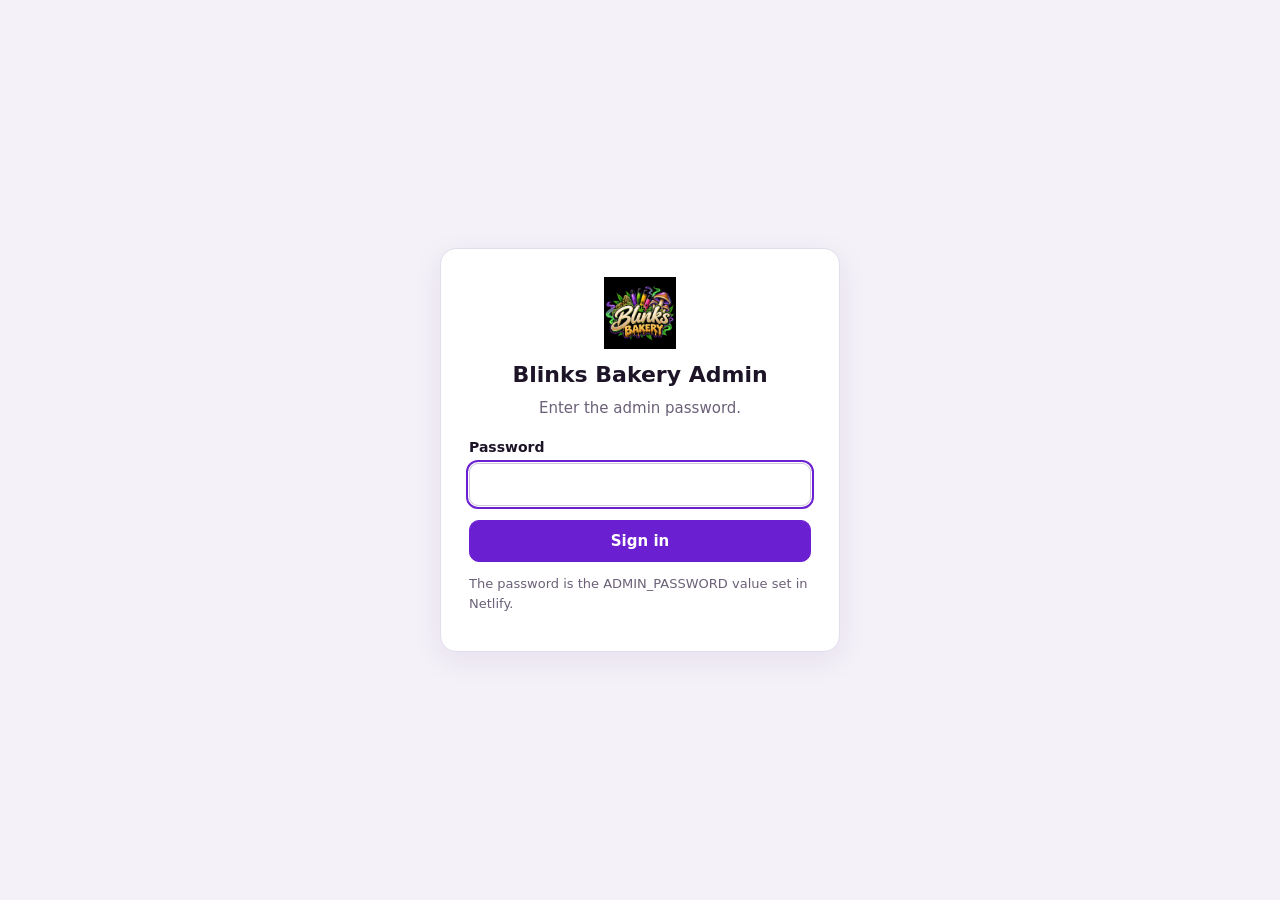
<file: admin/index.html>
<!doctype html>
<html lang="en"><head><meta charset="utf-8"><meta name="viewport" content="width=device-width,initial-scale=1">
<meta name="robots" content="noindex,nofollow">
<title>Blinks Bakery Admin</title>
<link rel="icon" href="../img/brand/favicon.png">
<link rel="stylesheet" href="admin.css">
</head><body>
<div id="app"><p class="boot">Loading...</p></div>
<script src="../js/config.js"></script>
<script src="../js/products.js"></script>
<script src="../js/cms-defaults.js"></script>
<script src="admin.js"></script>
<script src="admin2.js"></script>
<script src="admin3.js"></script>
</body></html>
</file>
<file: admin/admin.css>
:root{--bg:#f4f1f8;--card:#fff;--ink:#1d1428;--mut:#6b6078;--line:#e2dcec;--pri:#6a1fd0;--pri-d:#4f14a3;--pri-l:#efe6fc;--ok:#157a43;--okbg:#e2f5ea;--warn:#a85d00;--warnbg:#fff1d6;--bad:#b3261e;--badbg:#fde6e4;--r:12px;--side:248px}
*{box-sizing:border-box}
html{-webkit-text-size-adjust:100%}
body{margin:0;background:var(--bg);color:var(--ink);font:15px/1.5 system-ui,-apple-system,"Segoe UI",Roboto,sans-serif}
h1,h2,h3,h4{margin:0 0 8px;line-height:1.25}
h1{font-size:24px}h2{font-size:18px}h3{font-size:16px}h4{font-size:14px}
p{margin:0 0 10px}
a{color:var(--pri)}
button,input,select,textarea{font:inherit;color:inherit}
.boot{padding:40px;text-align:center;color:var(--mut)}
[hidden]{display:none!important}

/* login and setup */
.center{min-height:100vh;display:flex;align-items:center;justify-content:center;padding:20px}
.box{background:var(--card);border:1px solid var(--line);border-radius:16px;padding:28px;width:100%;max-width:400px;box-shadow:0 8px 30px rgba(60,20,120,.08)}
.box img{width:72px;height:auto;display:block;margin:0 auto 12px}
.box h1{text-align:center;font-size:22px}
.box .sub{text-align:center;color:var(--mut);margin-bottom:18px}

/* layout */
.shell{display:grid;grid-template-columns:var(--side) minmax(0,1fr);min-height:100vh}
.side{background:#1b0f2e;color:#e9e0f7;padding:16px 12px;position:sticky;top:0;height:100vh;overflow:auto}
.side .logo{display:flex;align-items:center;gap:10px;padding:4px 8px 14px;font-weight:700;font-size:16px;color:#fff}
.side .logo img{width:34px;height:34px;object-fit:contain}
.side .grp{font-size:11px;letter-spacing:.08em;text-transform:uppercase;color:#a99bc4;margin:16px 10px 6px}
.side a{display:flex;align-items:center;gap:9px;padding:9px 10px;border-radius:9px;color:#e9e0f7;text-decoration:none}
.side a:hover{background:rgba(255,255,255,.08)}
.side a.on{background:var(--pri);color:#fff}
.side a svg{width:18px;height:18px;flex:none}
.main{min-width:0;display:flex;flex-direction:column}
.topbar{display:flex;align-items:center;gap:12px;padding:10px 20px;background:var(--card);border-bottom:1px solid var(--line);position:sticky;top:0;z-index:20}
.topbar .menu{display:none}
.crumbs{color:var(--mut);font-size:14px;white-space:nowrap;overflow:hidden;text-overflow:ellipsis;min-width:0}
.crumbs a{text-decoration:none}
.crumbs b{color:var(--ink);font-weight:600}
.gsearch{position:relative;flex:1;max-width:380px;margin-left:auto}
.gsearch input{width:100%;padding:8px 36px 8px 12px;border:1px solid var(--line);border-radius:10px;background:#faf8fd}
.gsearch kbd{position:absolute;right:10px;top:7px;border:1px solid var(--line);border-radius:5px;padding:0 6px;font-size:12px;color:var(--mut);background:#fff}
.gres{position:absolute;left:0;right:0;top:100%;margin-top:6px;background:#fff;border:1px solid var(--line);border-radius:10px;box-shadow:0 10px 30px rgba(40,10,90,.15);max-height:60vh;overflow:auto;z-index:30}
.gres a{display:block;padding:9px 12px;text-decoration:none;color:var(--ink);border-bottom:1px solid var(--line)}
.gres a:last-child{border:0}
.gres a:hover,.gres a.hl{background:var(--pri-l)}
.gres small{display:block;color:var(--mut)}
.who{display:flex;align-items:center;gap:8px;font-size:13px;color:var(--mut);white-space:nowrap}
.page{padding:22px 20px 110px;max-width:1100px;width:100%}
.page-head{display:flex;flex-wrap:wrap;align-items:flex-start;gap:12px;margin-bottom:16px}
.page-head .grow{flex:1;min-width:200px}
.page-head p{color:var(--mut);margin:0}

/* cards and forms */
.card{background:var(--card);border:1px solid var(--line);border-radius:var(--r);padding:18px;margin-bottom:16px}
.card h2{margin-bottom:4px}
.card .hint{color:var(--mut);margin-bottom:14px}
.grid2{display:grid;grid-template-columns:repeat(2,minmax(0,1fr));gap:14px}
.grid3{display:grid;grid-template-columns:repeat(3,minmax(0,1fr));gap:14px}
.field{margin-bottom:14px;min-width:0}
.field>label,.lbl{display:flex;align-items:center;flex-wrap:wrap;gap:8px;font-weight:600;font-size:14px;margin-bottom:5px}
.field .help{color:var(--mut);font-size:13px;margin-top:4px}
input[type=text],input[type=number],input[type=email],input[type=password],input[type=search],input[type=url],select,textarea{width:100%;padding:9px 11px;border:1px solid #cfc6dc;border-radius:9px;background:#fff;min-width:0}
textarea{min-height:84px;resize:vertical}
input:focus,select:focus,textarea:focus,button:focus-visible{outline:2px solid var(--pri);outline-offset:1px}
input:disabled,select:disabled,textarea:disabled{background:#f1eef6;color:#7d7390}
.check{display:flex;align-items:center;gap:9px;padding:6px 0;cursor:pointer}
.check input{width:18px;height:18px;accent-color:var(--pri);flex:none}
.kind{font-size:11px;font-weight:600;padding:1px 8px;border-radius:99px;letter-spacing:.02em}
.k-orig{background:#ece8f3;color:#5f5570}
.k-chg{background:var(--warnbg);color:var(--warn)}
.k-new{background:var(--okbg);color:var(--ok)}
.reset{border:0;background:none;color:var(--pri);cursor:pointer;font-size:12px;text-decoration:underline;padding:0}
.btn{display:inline-flex;align-items:center;justify-content:center;gap:6px;border:1px solid var(--pri);background:var(--pri);color:#fff;padding:9px 16px;border-radius:10px;cursor:pointer;font-weight:600;text-decoration:none;white-space:nowrap}
.btn:hover{background:var(--pri-d)}
.btn.ghost{background:#fff;color:var(--pri)}
.btn.ghost:hover{background:var(--pri-l)}
.btn.danger{background:#fff;color:var(--bad);border-color:#e7b4b0}
.btn.danger:hover{background:var(--badbg)}
.btn.sm{padding:5px 10px;font-size:13px;border-radius:8px}
.btn:disabled{opacity:.5;cursor:not-allowed}
.row{display:flex;flex-wrap:wrap;gap:10px;align-items:center}
.pill{display:inline-block;font-size:12px;padding:2px 9px;border-radius:99px;background:#ece8f3;color:#4b4160;font-weight:600}
.pill.ok{background:var(--okbg);color:var(--ok)}.pill.warn{background:var(--warnbg);color:var(--warn)}.pill.bad{background:var(--badbg);color:var(--bad)}
.msg{padding:10px 12px;border-radius:9px;margin-bottom:12px;background:var(--pri-l)}
.msg.bad{background:var(--badbg);color:var(--bad)}.msg.ok{background:var(--okbg);color:var(--ok)}.msg.warn{background:var(--warnbg);color:var(--warn)}

/* stats */
.stats{display:grid;grid-template-columns:repeat(auto-fit,minmax(170px,1fr));gap:12px;margin-bottom:16px}
.stat{background:var(--card);border:1px solid var(--line);border-radius:var(--r);padding:14px;text-decoration:none;color:var(--ink);display:block}
.stat:hover{border-color:var(--pri)}
.stat b{display:block;font-size:28px;line-height:1.1}
.stat span{color:var(--mut);font-size:13px}
.stat small{display:block;margin-top:4px;color:var(--mut);font-size:12px}

/* tables */
.tbl{width:100%;border-collapse:collapse}
.tbl th{text-align:left;font-size:12px;text-transform:uppercase;letter-spacing:.05em;color:var(--mut);padding:8px 10px;border-bottom:1px solid var(--line)}
.tbl td{padding:8px 10px;border-bottom:1px solid var(--line);vertical-align:middle}
.tbl tr:last-child td{border-bottom:0}
.tbl tr.click{cursor:pointer}
.tbl tr.click:hover td{background:#faf6ff}
.tbl img{width:44px;height:44px;object-fit:cover;border-radius:8px;background:#eee;display:block}
.tbl .nm{font-weight:600}
.tbl .num{width:96px}
.scroll{overflow-x:auto}
.toolbar{display:flex;flex-wrap:wrap;gap:10px;margin-bottom:14px}
.toolbar>*{flex:0 1 auto}
.toolbar .grow{flex:1 1 220px}
.tabs{display:flex;gap:6px;margin-bottom:14px;flex-wrap:wrap}
.tabs a,.tabs button{padding:7px 14px;border-radius:99px;border:1px solid var(--line);background:#fff;text-decoration:none;color:var(--ink);cursor:pointer}
.tabs .on{background:var(--pri);border-color:var(--pri);color:#fff}

/* editors */
.imgs{display:flex;flex-wrap:wrap;gap:10px;margin-bottom:10px}
.imgbox{width:104px;border:1px solid var(--line);border-radius:10px;padding:6px;background:#faf8fd;text-align:center}
.imgbox img{width:100%;height:84px;object-fit:cover;border-radius:7px;display:block;margin-bottom:5px}
.imgbox .row{gap:4px;justify-content:center}
.imgbox .btn{padding:2px 6px;font-size:12px}
.vrow{display:grid;grid-template-columns:minmax(0,1fr) 120px auto;gap:8px;margin-bottom:8px}
.steps .srow{display:grid;grid-template-columns:110px 130px auto;gap:8px;margin-bottom:8px;align-items:center}
.list .li{display:flex;align-items:center;gap:10px;padding:10px 0;border-bottom:1px solid var(--line)}
.list .li:last-child{border:0}
.list .li .grow{flex:1;min-width:0}
.list .li small{display:block;color:var(--mut)}
.thumb{width:44px;height:44px;border-radius:8px;object-fit:cover;background:#eee;flex:none}
.hist-old{color:var(--bad)}.hist-new{color:var(--ok)}

/* save bar */
.savebar{position:fixed;left:var(--side);right:0;bottom:0;z-index:40;background:#1b0f2e;color:#fff;padding:12px 20px;display:flex;align-items:center;gap:12px;box-shadow:0 -6px 24px rgba(20,5,50,.25)}
.savebar span{flex:1}
.savebar .btn.ghost{background:transparent;color:#fff;border-color:rgba(255,255,255,.4)}
.savebar .btn.ghost:hover{background:rgba(255,255,255,.12)}
.savebar .btn:not(.ghost){background:#ffc23a;border-color:#ffc23a;color:#2a1700}
.toast{position:fixed;top:16px;left:50%;transform:translateX(-50%);z-index:100;background:#1b0f2e;color:#fff;padding:10px 18px;border-radius:10px;box-shadow:0 8px 24px rgba(0,0,0,.25);max-width:90vw}
.toast.bad{background:var(--bad)}
.help h3{margin-top:18px}
.help ol,.help ul{padding-left:20px;margin:0 0 10px}
.help li{margin-bottom:4px}
.scrim{display:none}

@media(max-width:860px){
  .shell{grid-template-columns:minmax(0,1fr)}
  .side{position:fixed;left:0;top:0;bottom:0;width:270px;z-index:60;transform:translateX(-100%);transition:transform .2s}
  .side.open{transform:none}
  .scrim.open{display:block;position:fixed;inset:0;background:rgba(10,0,30,.5);z-index:55}
  .topbar .menu{display:inline-flex}
  .savebar{left:0}
  .grid2,.grid3{grid-template-columns:minmax(0,1fr)}
  .who span{display:none}
  .gsearch{max-width:none}
  .crumbs{display:none}
}
@media(max-width:520px){
  .page{padding:16px 14px 120px}
  .topbar{padding:8px 12px}
  .vrow{grid-template-columns:minmax(0,1fr) 96px auto}
  .steps .srow{grid-template-columns:90px 100px auto}
  .savebar{flex-wrap:wrap}
  .savebar span{flex-basis:100%}
}

.steps .srow .btn,.vrow .btn{justify-self:start}
@media(max-width:860px){.gsearch kbd{display:none}}
.toolbar input,.toolbar select{width:auto;min-width:160px}.toolbar .grow{flex:1 1 220px;width:auto}
@media(max-width:520px){.toolbar input,.toolbar select,.toolbar .grow{width:100%;flex-basis:100%}}
.pays .prow{display:grid;grid-template-columns:28px 1fr auto;gap:8px;margin-bottom:8px;align-items:center}
.pays .prow input[type=text]{width:100%}
.pays .prow .btn{justify-self:start}
</file>
